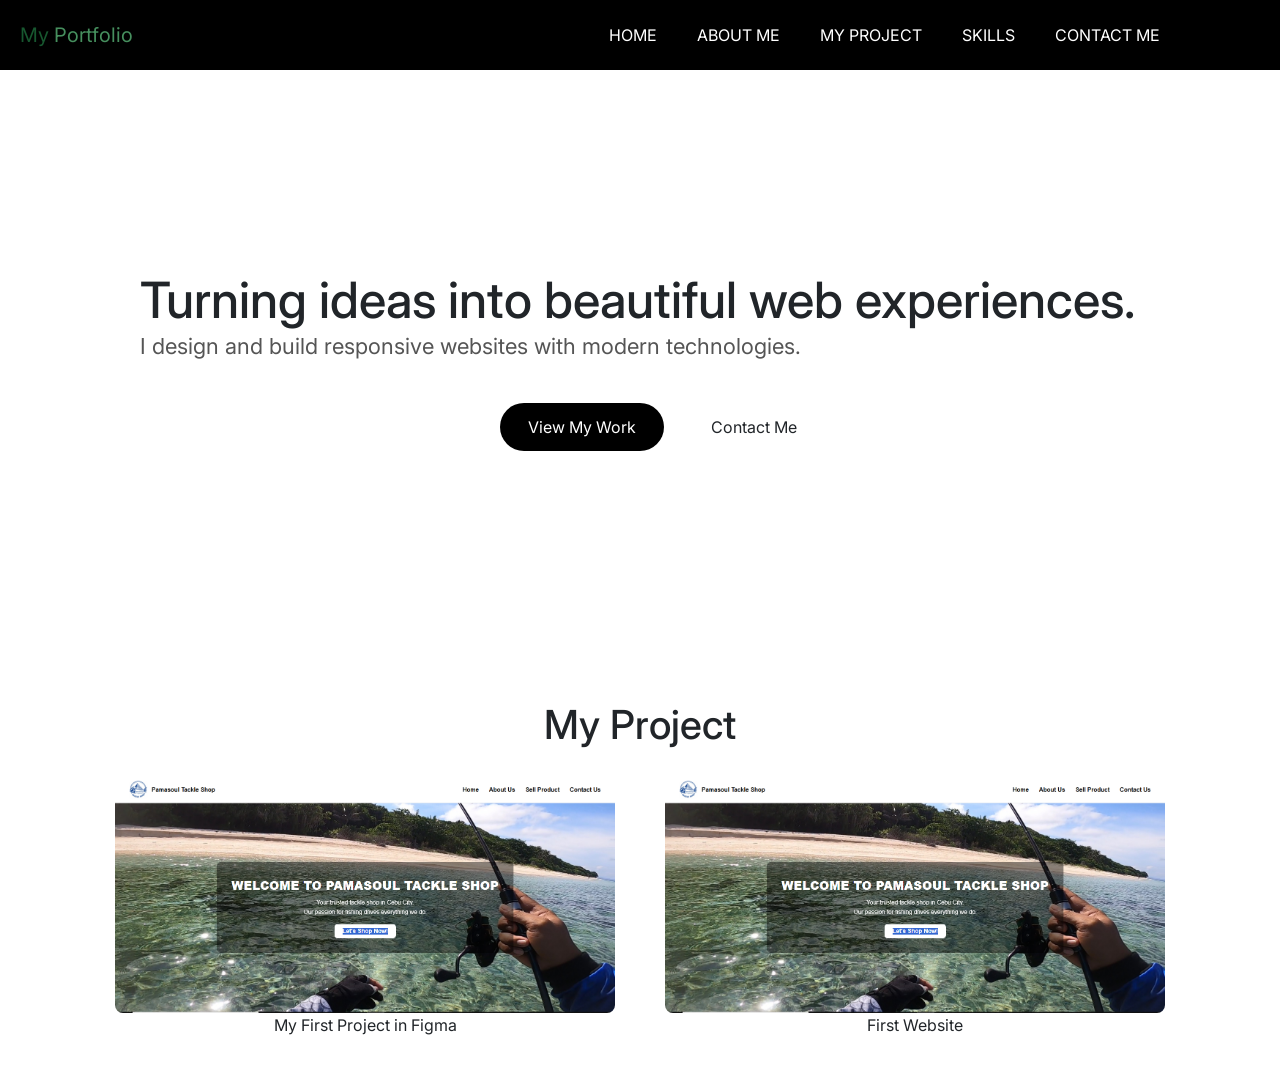
<file: index.html>
<!DOCTYPE html>
<html lang="en">

<head>
    <meta charset="UTF-8">
    <meta name="viewport" content="width=device-width, initial-scale=1.0">
    <title>My Portfolio</title>
    <link href="https://cdn.jsdelivr.net/npm/bootstrap@5.3.8/dist/css/bootstrap.min.css" rel="stylesheet"
        integrity="sha384-sRIl4kxILFvY47J16cr9ZwB07vP4J8+LH7qKQnuqkuIAvNWLzeN8tE5YBujZqJLB" crossorigin="anonymous">

    <link rel="stylesheet" href="./assets/style.css">
    <link href="https://fonts.googleapis.com/css2?family=Inter:wght@300;400;600;700&display=swap" rel="stylesheet">


<body>

    <header class="header">
        <div class="logo"><span style="color: rgb(23, 87, 47);">My</span> <span
                style="color: rgb(70, 143, 94);">Portfolio</span></div>
        <nav class="nav">
            <ul>
                <li><a href="Home">HOME</a></li>
                <li><a href="home">ABOUT ME</a></li>
                <li><a href="home">MY PROJECT</a></li>
                <li><a href="home">SKILLS</a></li>
                <li><a href="home">CONTACT ME</a></li>
            </ul>
        </nav>
    </header>


    <main id="main">
        <section class="section1">
            <h2>Turning ideas into beautiful web experiences.</h2>
            <p>I design and build responsive websites with modern technologies. </p>
        </section>

        <div class="buttons1">
            <button class="btn btn-primary1">View My Work</button>
            <button class="btn btn-secondary2">Contact Me</button>
        </div>



        <section id="MyProject" class="Project">
            <h1>My Project</h1>
        </section>

        <div class="projects-wrapper">
            <div class="FirstProject">
                <img src="./images/Capture.PNG" alt="Project 1" class="project-image">
                <div class="Mydescription">
                    <p>My First Project in Figma</p>
                </div>
            </div>

            <div class="FirstProject1">
                <img src="./images/Capture.PNG" alt="Project 1" class="project-image">
                <div class="Mydescription">
                    <p>First Website</p>
                </div>
            </div>
        </div>




    </main>
    </div>

</body>

</html>
</file>
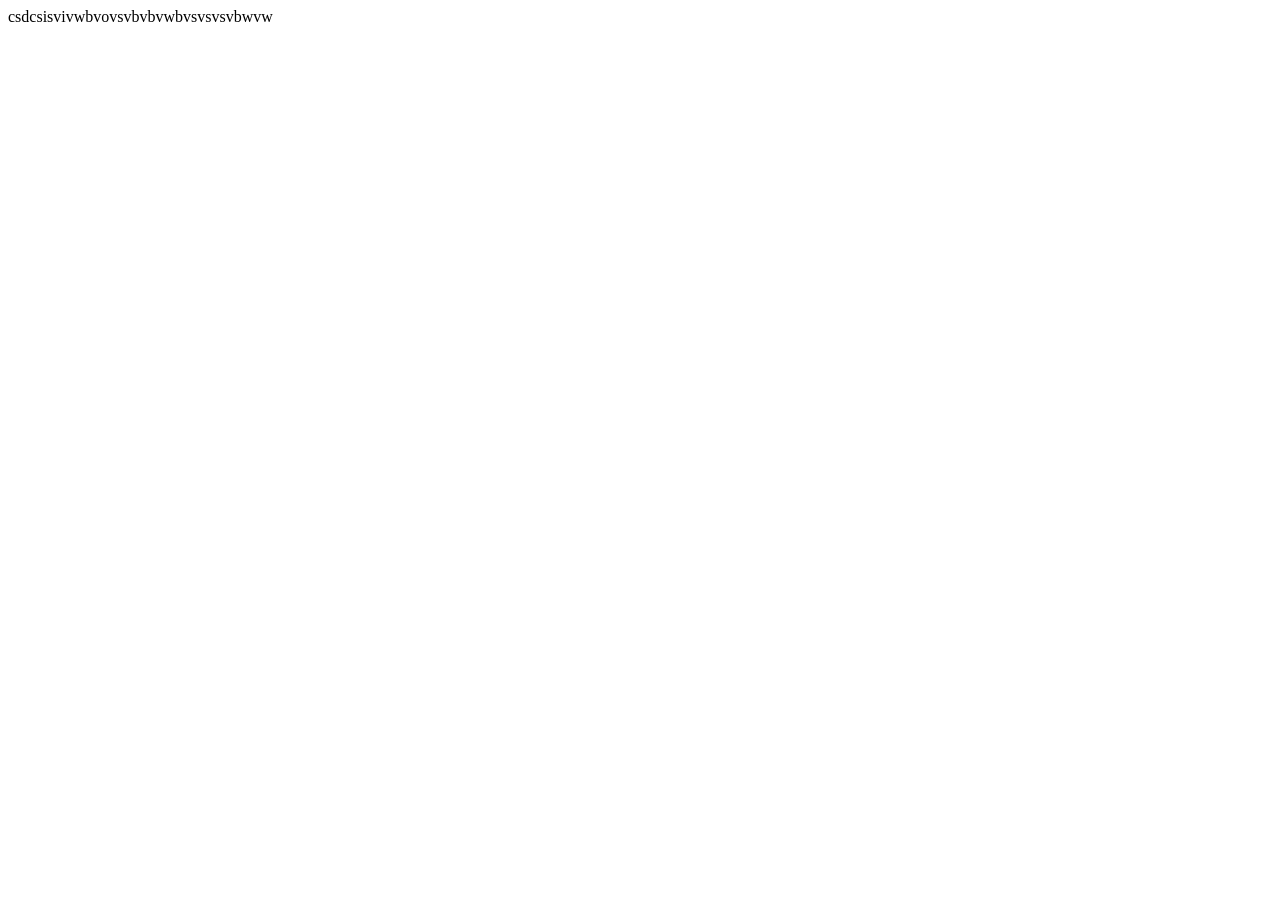
<file: pages/About.html>
<!DOCTYPE html>
<html lang="en">

<head>
    <meta charset="UTF-8">
    <meta name="viewport" content="width=device-width, initial-scale=1.0">
    <title>Document</title>
</head>

<body>
    csdcsisvivwbvovsvbvbvwbvsvsvsvbwvw
</body>

</html>
</file>
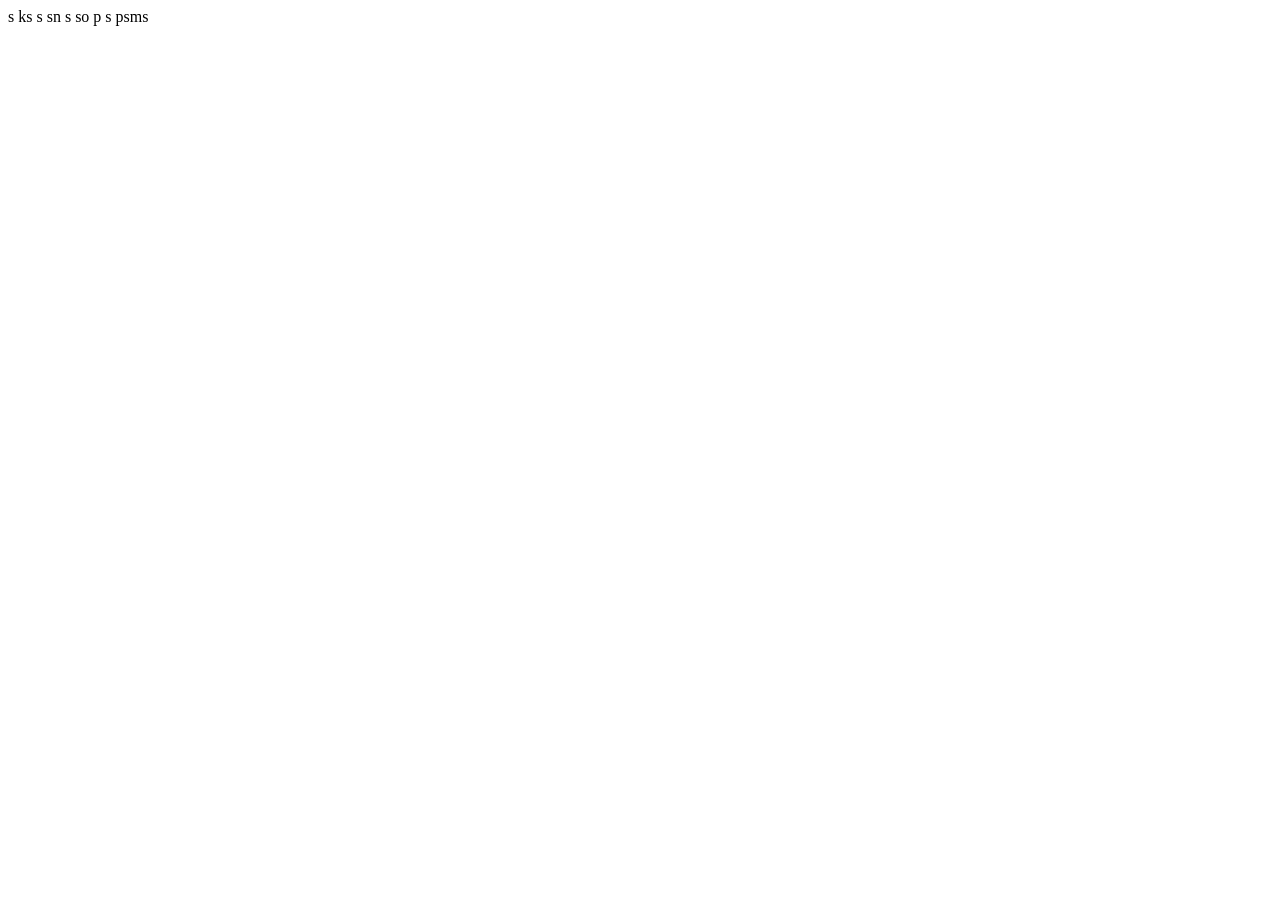
<file: pages/me.html>
<!DOCTYPE html>
<html lang="en">

<head>
    <meta charset="UTF-8">
    <meta name="viewport" content="width=device-width, initial-scale=1.0">
    <title>Document</title>
</head>

<body>
    s ks s sn s so p s psms
</body>

</html>
</file>
<file: assets/style.css>
@import 'Section1.css';
@import 'header.css';
@import 'Myproject.css';



* {
    margin: 0;
    padding: 0;
    box-sizing: border-box;
    font-family: 'Inter', sans-serif;


}
</file>
